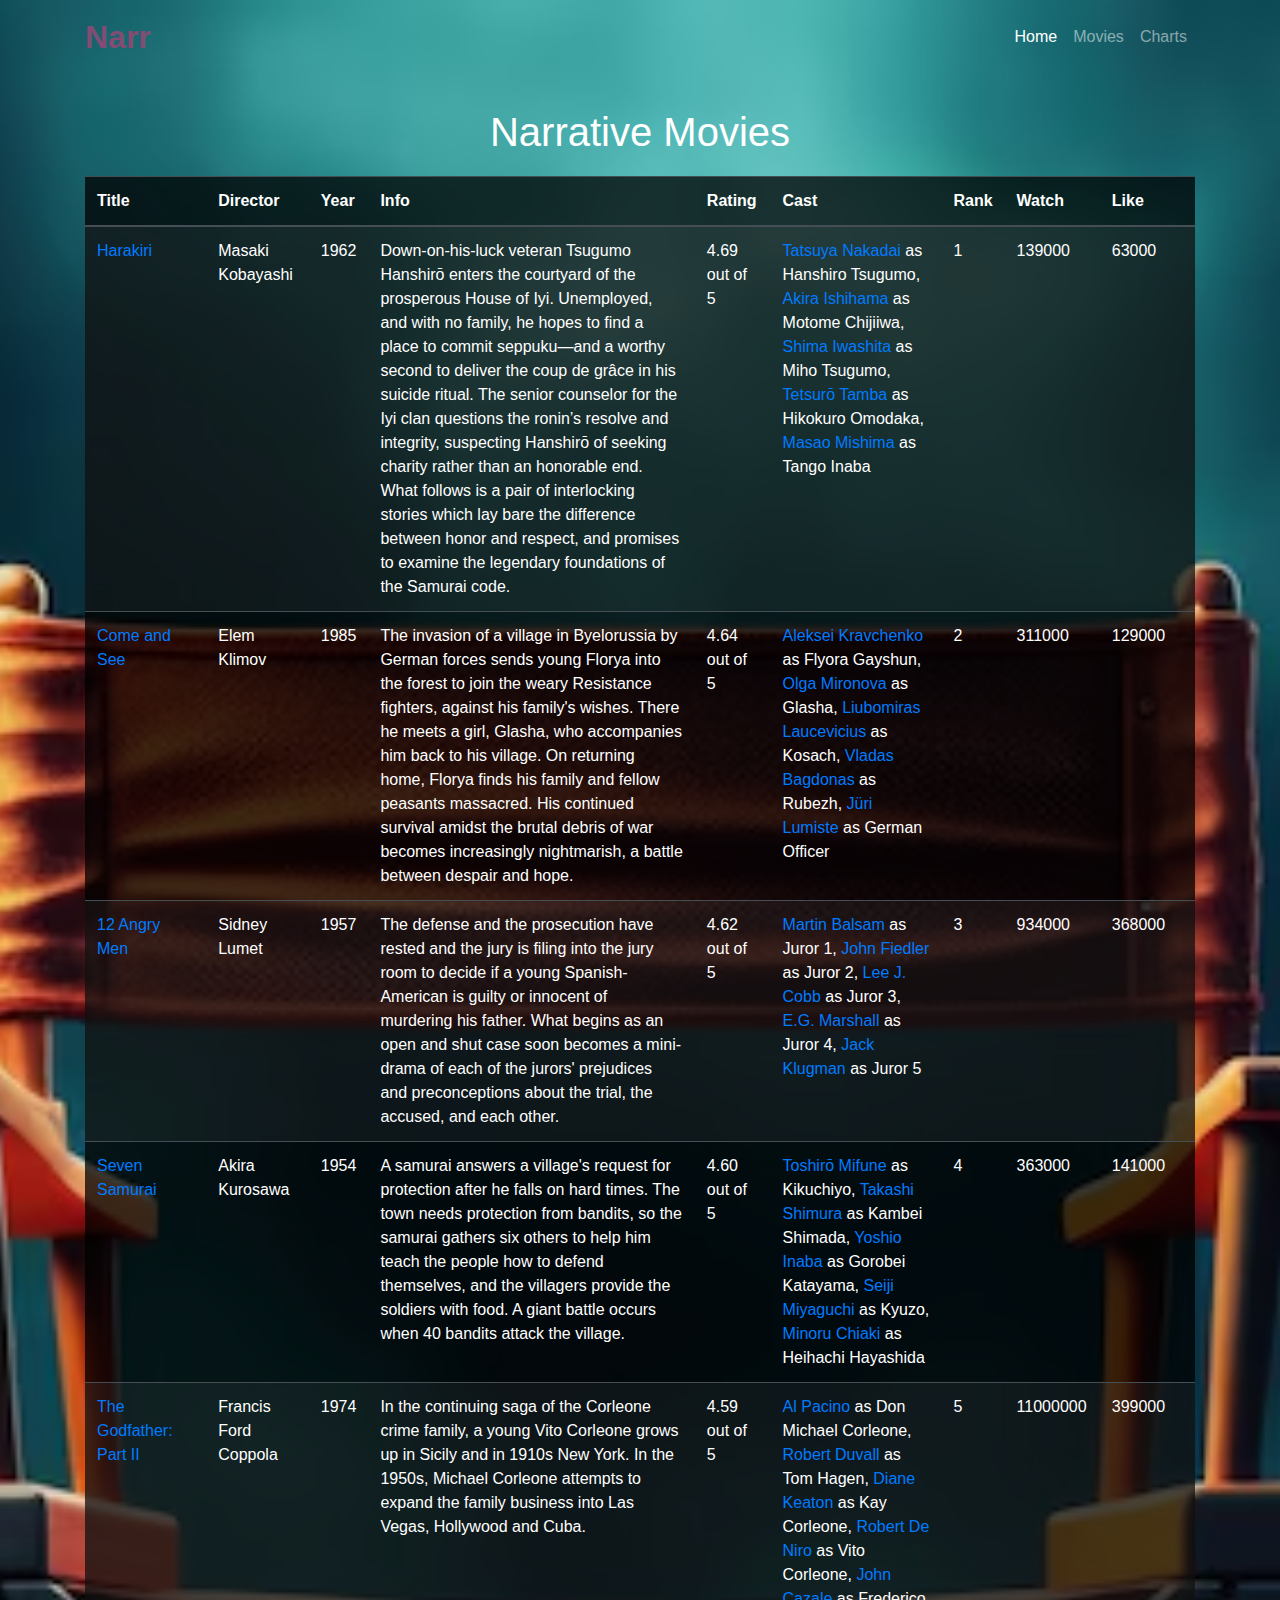
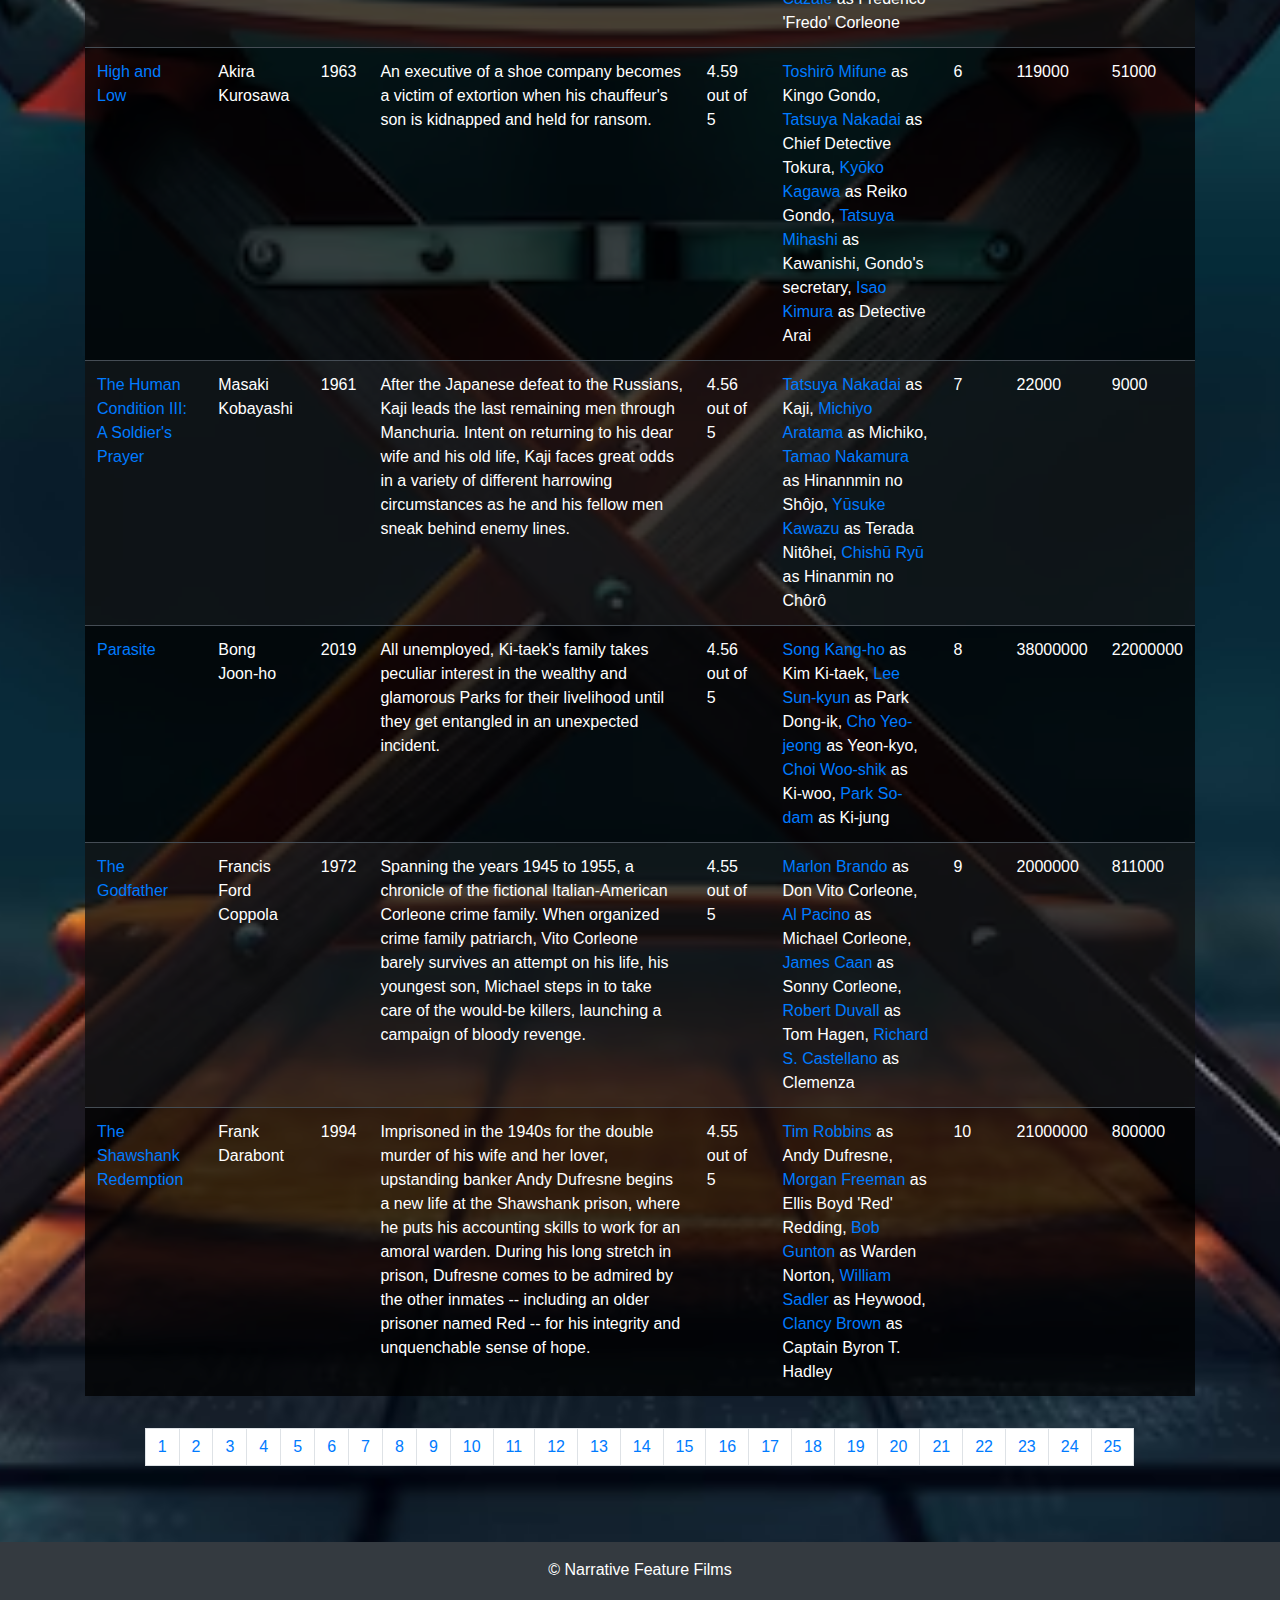
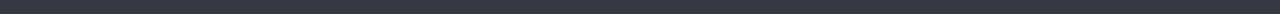
<file: NarrativeWebPage/films.html>
<!DOCTYPE html>
<html lang="en">
<head>
    <meta charset="UTF-8">
    <meta name="viewport" content="width=device-width, initial-scale=1.0">
    <title>Film Listesi</title>
    <link rel="stylesheet" href="https://stackpath.bootstrapcdn.com/bootstrap/4.5.2/css/bootstrap.min.css">
    <link rel="stylesheet" href="filmstyle.css">
</head>
<body>
    <!-- Navbar -->
    <nav class="navbar navbar-expand-lg navbar-dark bg-dark fixed-top">
        <div class="container">
            <a class="navbar-brand" href="#"><span id="narr-brand">Narr</span></a>

            <button class="navbar-toggler" type="button" data-toggle="collapse" data-target="#navbarNav" aria-controls="navbarNav" aria-expanded="false" aria-label="Toggle navigation">
                <span class="navbar-toggler-icon"></span>
            </button>
            <div class="collapse navbar-collapse" id="navbarNav">
                <ul class="navbar-nav ml-auto">
                    <li class="nav-item active">
                        <a class="nav-link" href="index.html">Home</a>
                    </li>
                    <li class="nav-item">
                        <a class="nav-link" href="films.html">Movies</a>
                    </li>
                    <li class="nav-item">
                        <a class="nav-link" href="graphs.html">Charts</a>
                    </li>
                </ul>
            </div>
        </div>
    </nav>

    <!-- Narrative Movies Section -->
    <section id="narrative-movies" class="py-5 d-flex align-items-center">
        <div class="container">
            <div class="row">
                <div class="col-12">
                    <h1 class="text-center">Narrative Movies</h1>
                    <div class="table-responsive">
                        <table class="table table-dark table-striped">
                            <thead>
                                <tr>
                                    <th>Title</th>
                                    <th>Director</th>
                                    <th>Year</th>
                                    <th>Info</th>
                                    <th>Rating</th>
                                    <th>Cast</th>
                                    <th>Rank</th>
                                    <th>Watch</th>
                                    <th>Like</th>
                                </tr>
                            </thead>
                            <tbody id="filmTableBody">
                                <!-- Film datas will be here.k -->
                            </tbody>
                        </table>
                    </div>
                    <div id="pagination" class="pagination justify-content-center mt-3"></div>
                </div>
            </div>
        </div>
    </section>

    <!-- Footer -->
    <footer class="bg-dark text-white text-center py-3">
        <div class="container">
            <p>&copy; Narrative Feature Films</p>
        </div>
    </footer>

    <!-- Bootstrap JS and dependencies -->
    <script src="https://code.jquery.com/jquery-3.5.1.slim.min.js"></script>
    <script src="https://cdn.jsdelivr.net/npm/@popperjs/core@2.9.2/dist/umd/popper.min.js"></script>
    <script src="https://stackpath.bootstrapcdn.com/bootstrap/4.5.2/js/bootstrap.min.js"></script>
    <script src="films.js"></script>
</body>
</html>
</file>
<file: NarrativeWebPage/filmstyle.css>
body {
    background-image: url('./images/background.avif');
    background-size: cover;
    background-position: center;
    color: white; /* Set text color to white for better visibility */
    margin: 0; /* Remove default margin */
    padding-bottom: 100px; /* Adjust padding for footer */
    min-height: 100vh; /* Ensure body fills the viewport height */
    position: relative; /* Establish positioning context */
    padding-top: 60px; /* Add padding to the top of the body */
}

/* Additional Styles for Narrative Movies Section */
#narrative-movies {
    min-height: 100vh; /* Ensure the section fills the viewport height */
    display: flex;
    justify-content: center; /* Center horizontally */
    align-items: center; /* Center vertically */
}

.table-responsive {
    margin-top: 20px;
}

.table-dark {
    background-color: rgba(0, 0, 0, 0.75);
}

.dynamic-text {
    position: absolute;
    font-size: 4.5rem; /* Increased font size */
    font-weight: bold;
    color: white;
    opacity: 0.7;
    pointer-events: none;
    transform: translate(-50%, -50%); /* Added centering */
}

#narr-brand {
    font-size: 2rem;
    font-weight: bold;
    font-family: 'Arial Black', sans-serif; /* Added new font */
    color: #824D74;
}

nav.navbar {
    background-color: transparent !important; /* Make the navbar transparent */
    position: absolute; /* Position the navbar absolutely */
    top: 0; /* Align the navbar to the top of the body */
    margin-bottom: 0;
    width: 100%; /* Make the navbar span the entire width */
    z-index: 999; /* Ensure navbar is above other content */
}

footer {
    background-color: rgba(0, 0, 0, 0.5); /* Add semi-transparent background color to footer */
    color: white;
    position: absolute; /* Position footer relative to the body */
    width: 100%; /* Make the footer span the entire width */
    bottom: 0; /* Align the footer to the bottom of the body */
    padding: 20px 0; /* Add padding to the footer */
    text-align: center; /* Center-align text within the footer */
    box-sizing: border-box; /* Include padding in width calculation */
}
</file>
